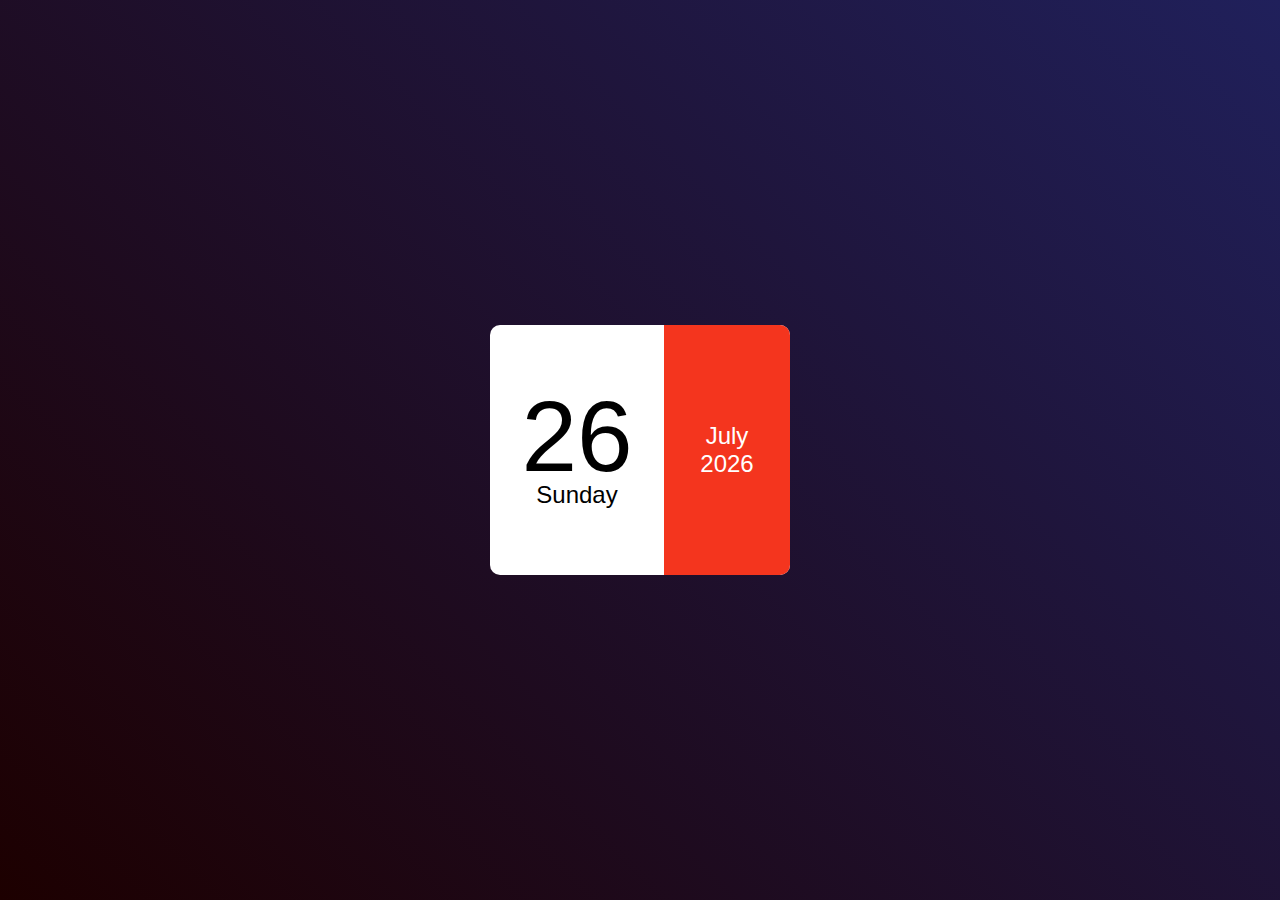
<file: index.html>
<!DOCTYPE html>
<html lang="en">
<head>
    <meta charset="UTF-8">
    <meta name="viewport" content="width=device-width, initial-scale=1.0">
    <title>Mini calender</title>
    <link rel="stylesheet" href="calender.css">
</head>
<body>
    <div class="hero">
        <div class="calender">
        <div class="left">
            <p id="date">01</p>
            <p id="day">Sunday</p>
        </div>
        <div class="right">
            <p id="month">January</p>
            <p id="year">2020</p>
        </div>
    </div>
</div>
<script>

const date = document.getElementById("date");
const day = document.getElementById("day");
const month = document.getElementById("month");
const year = document.getElementById("year");

const today = new Date();
const weekDays = ["Sunday","Monday","Tuesday","Wednessday","Thursday","Friday","Saturday"];

const allMonths = ["January","February","March","April","May","June","July","August","September","October","November","December"];



date.innerHTML =(today.getDate()<10?"0":"") + today.getDate();
day.innerHTML = weekDays[today.getDay()];
month.innerHTML = allMonths[today.getMonth()];
year.innerHTML = today.getFullYear();
</script>
</body>
</html>
</file>
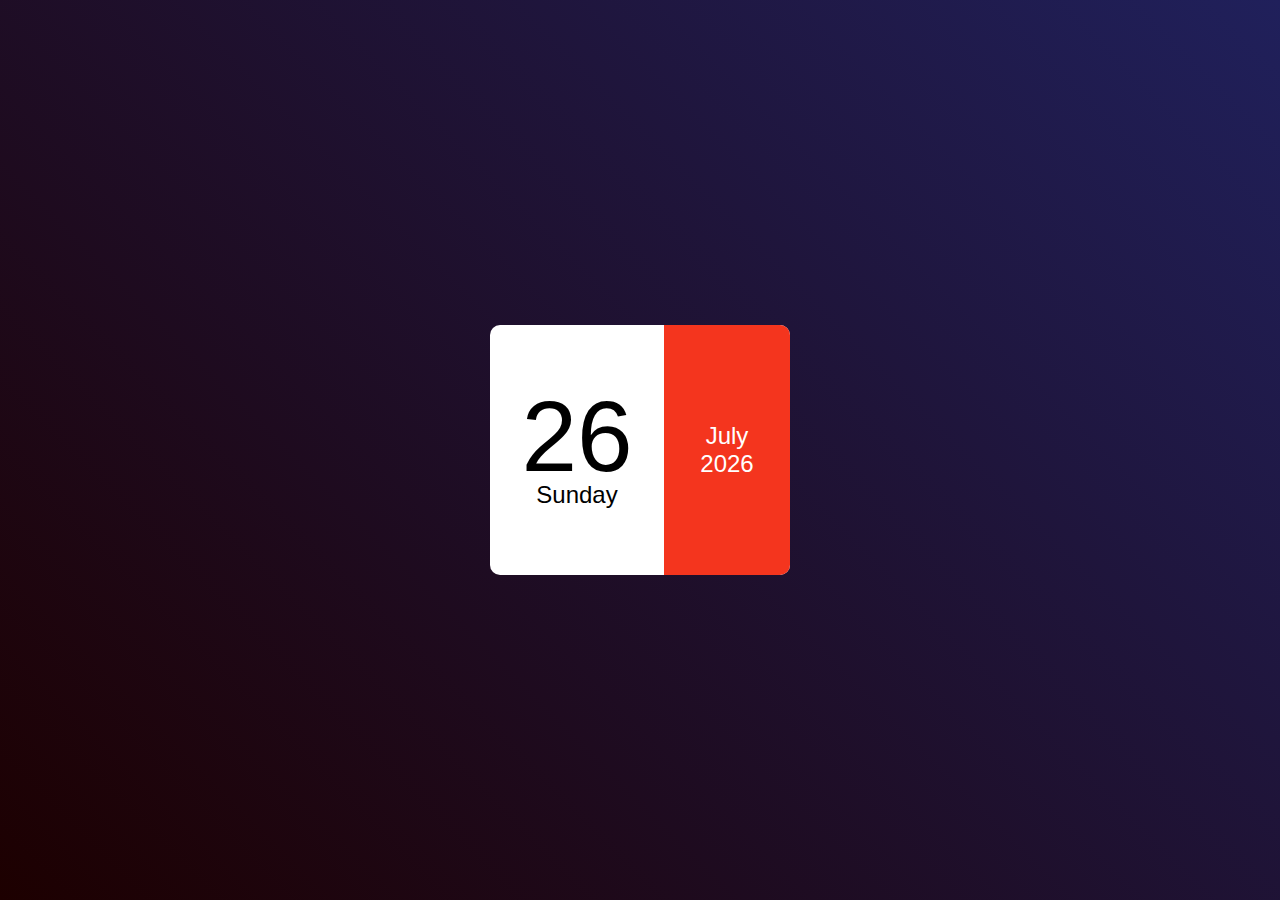
<file: calender.html>
<!DOCTYPE html>
<html lang="en">
<head>
    <meta charset="UTF-8">
    <meta name="viewport" content="width=device-width, initial-scale=1.0">
    <title>Mini calender</title>
    <link rel="stylesheet" href="calender.css">
</head>
<body>
    <div class="hero">
        <div class="calender">
        <div class="left">
            <p id="date">01</p>
            <p id="day">Sunday</p>
        </div>
        <div class="right">
            <p id="month">January</p>
            <p id="year">2020</p>
        </div>
    </div>
</div>
<script>

const date = document.getElementById("date");
const day = document.getElementById("day");
const month = document.getElementById("month");
const year = document.getElementById("year");

const today = new Date();
const weekDays = ["Sunday","Monday","Tuesday","Wednessday","Thursday","Friday","Saturday"];

const allMonths = ["January","February","March","April","May","June","July","August","September","October","November","December"];



date.innerHTML =(today.getDate()<10?"0":"") + today.getDate();
day.innerHTML = weekDays[today.getDay()];
month.innerHTML = allMonths[today.getMonth()];
year.innerHTML = today.getFullYear();
</script>
</body>
</html>
</file>
<file: calender.css>
*{
    margin: 0;
    padding: 0;
    font-family: 'Poppins', sans-serif;
    box-sizing: border-box;
}
.hero{
    width: 100%;
    min-height: 100vh;
    background: linear-gradient(45deg, #1d0000 , #20205b);
    display: flex;
    align-items: center;
    justify-content: center;
}
.calender{
    width: 300px;
    height: 250px;
    background: #fff;
    display: flex;
    align-items: center;
    border-radius: 10px;
}
.left, .right{
     
     height: 100%;
     display: flex;
     flex-direction: column;
     align-items: center;
     justify-content: center;
     font-size: 24px;
}
.right{
    width: 42%;
    background: #f4351e;
    color: #fff;
    border-top-right-radius: 10px;
    border-bottom-right-radius: 10px;
}
.left{
    width: 58%;
}
#date{
    font-size: 100px;
    line-height: 90px;
}
</file>
